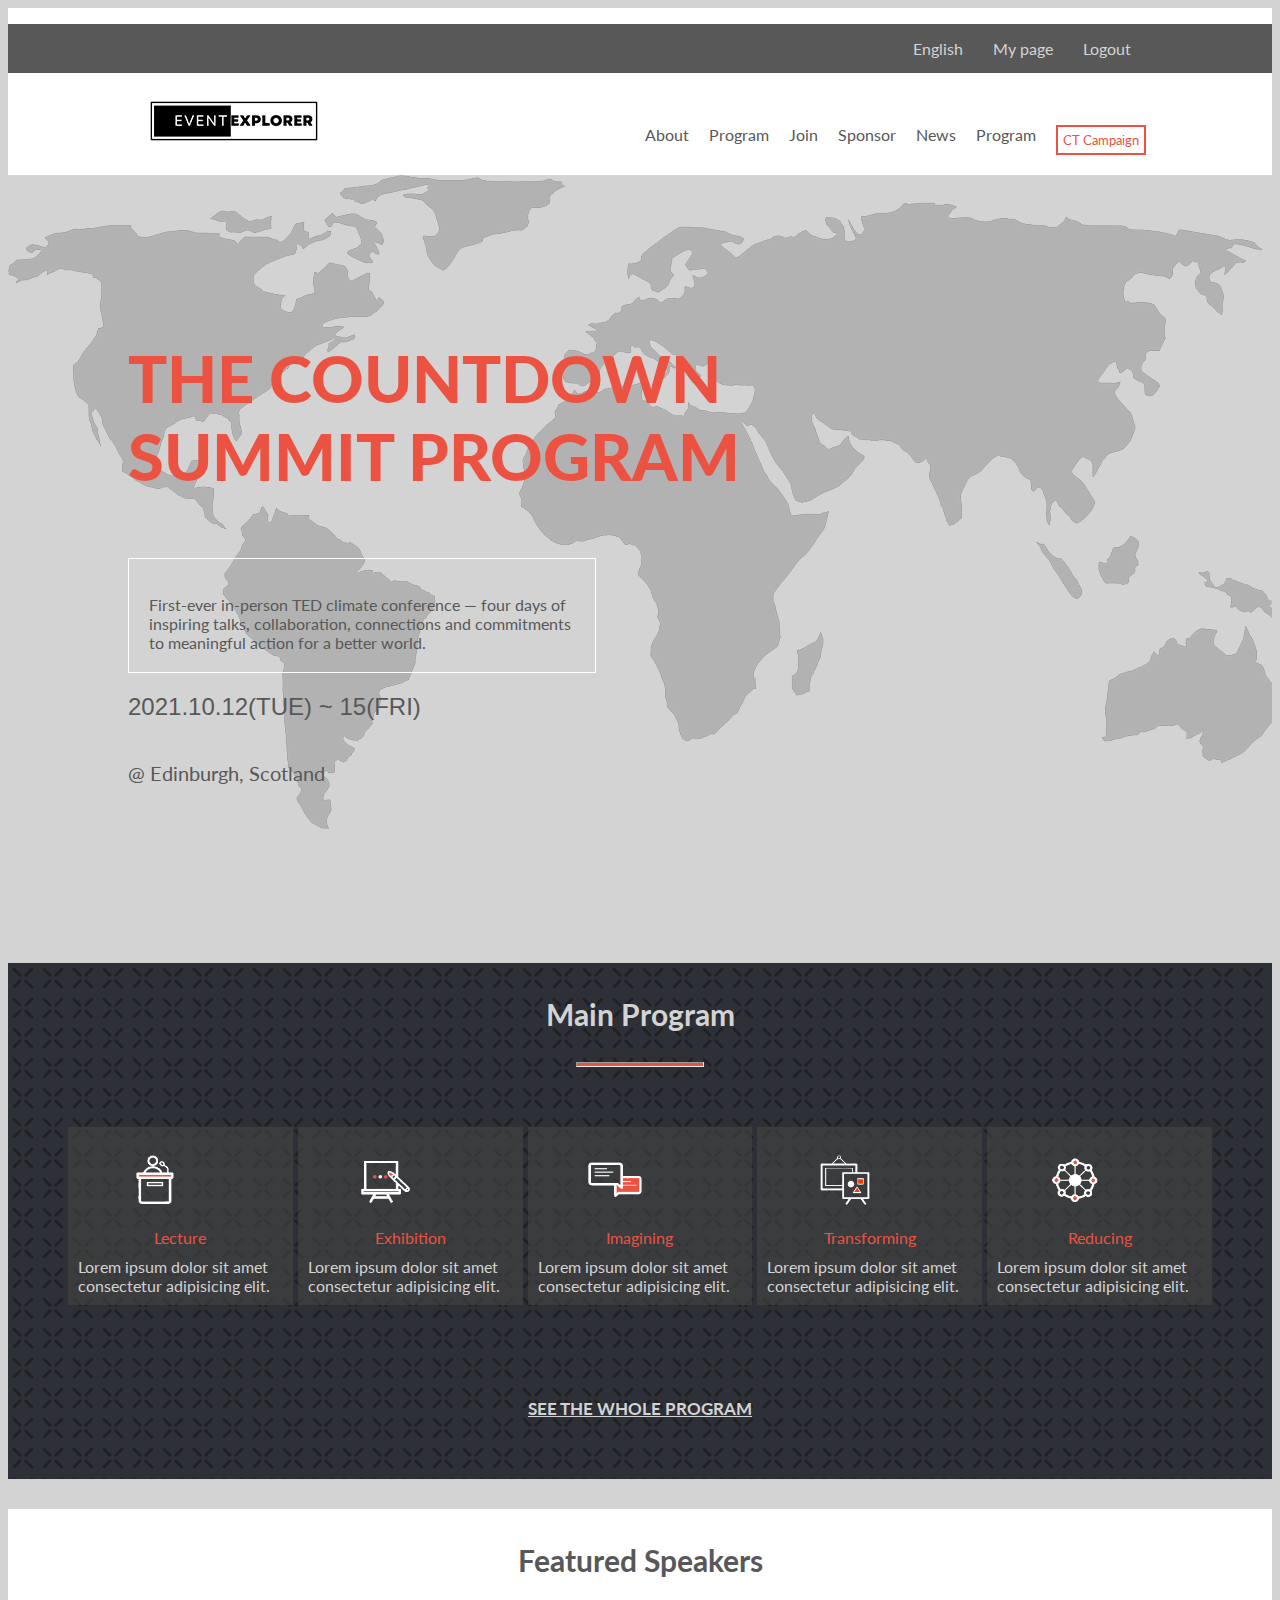
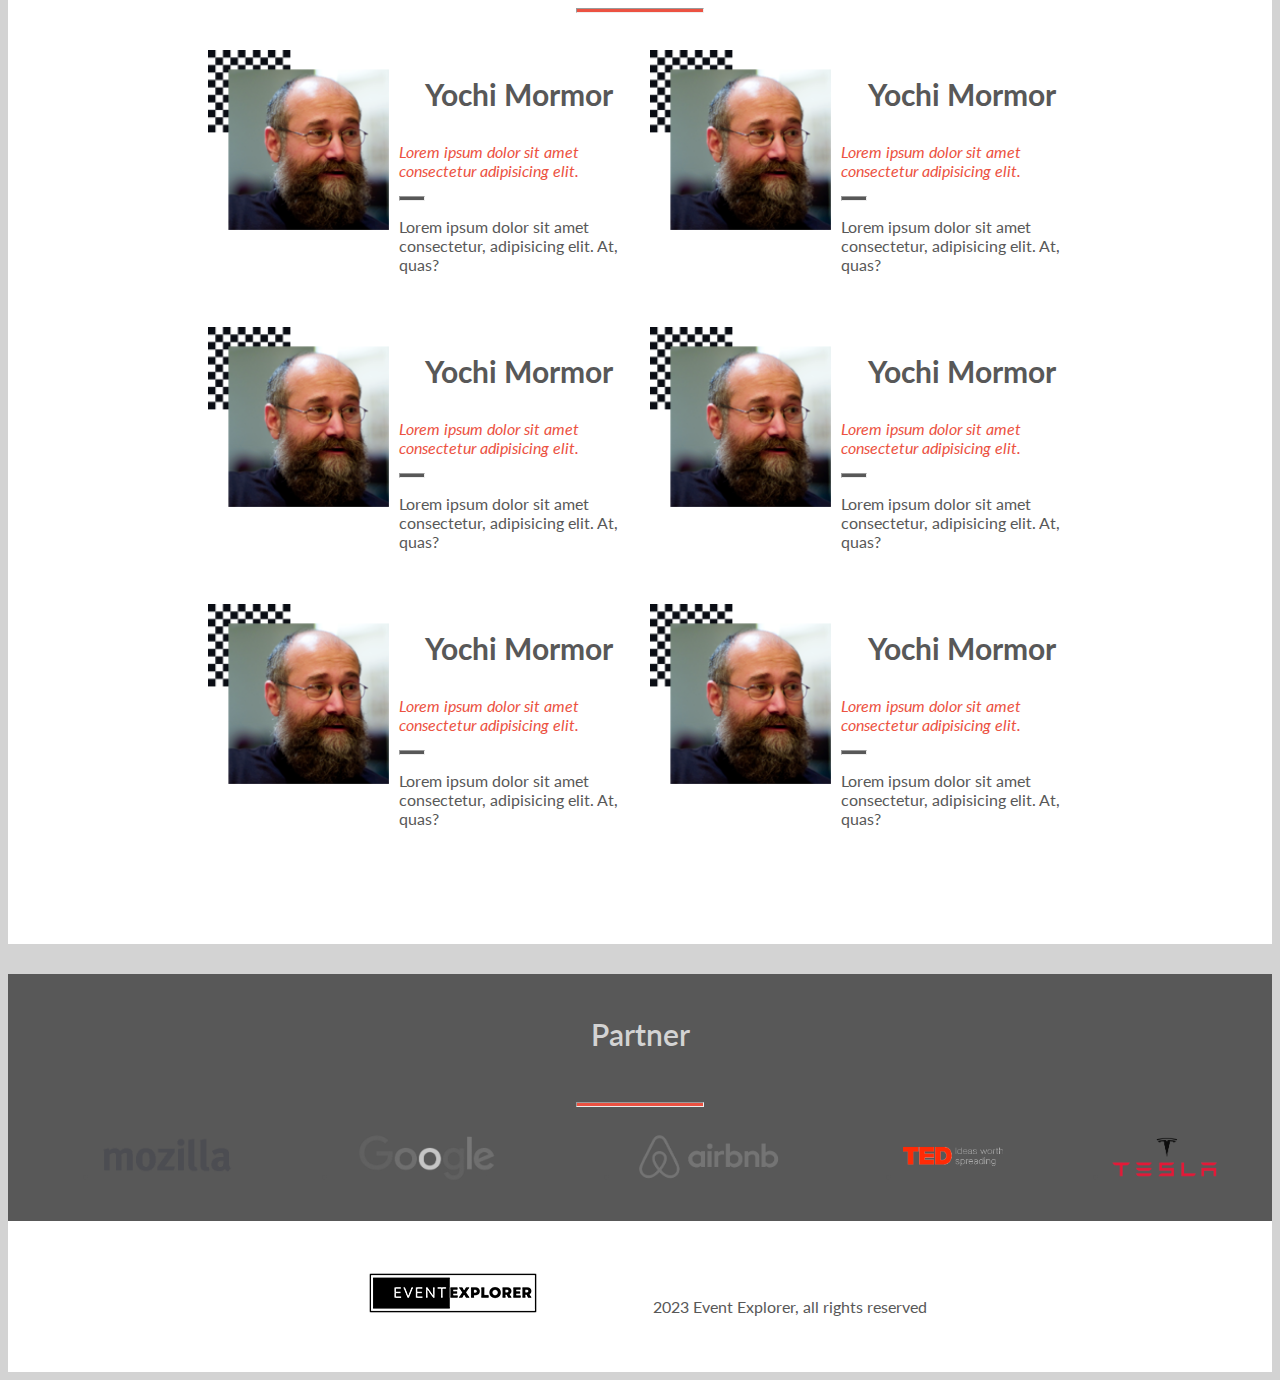
<file: index.html>
<!DOCTYPE html>
<html lang="en">
  <head>
    <meta charset="UTF-8" />
    <meta http-equiv="X-UA-Compatible" content="IE=edge" />
    <meta name="viewport" content="width=device-width, initial-scale=1.0" />
    <link
      href="https://cdn.jsdelivr.net/npm/bootstrap@5.1.3/dist/css/bootstrap.min.css"
      rel="stylesheet"
      integrity="sha384-1BmE4kWBq78iYhFldvKuhfTAU6auU8tT94WrHftjDbrCEXSU1oBoqyl2QvZ6jIW3"
      crossorigin="anonymous"
    />
    <link
      rel="stylesheet"
      href="https://use.fontawesome.com/releases/v5.15.4/css/all.css"
      integrity="sha384-DyZ88mC6Up2uqS4h/KRgHuoeGwBcD4Ng9SiP4dIRy0EXTlnuz47vAwmeGwVChigm"
      crossorigin="anonymous"
    />
    <link rel="stylesheet" href="style.css" />
    <link rel="stylesheet" href="mobileNav.css" />
    <title>Event Explorer</title>
  </head>
  <body>
    <header>
      <!-- mobile menu: only visible on mobile -->
      <div class="open">
        <span class="cls"></span>
        <div id=mobile-nav>
          <ul class="sub-menu">
            <li>
              <a href="./about.html">About</a>
            </li>
            <li>
              <a href="#">Program</a>
            </li>
            <li>
              <a href="#">Join</a>
            </li>
            <li>
              <a href="#">Sponsor</a>
            </li>
          </ul>
        </div>
        <span class="cls"></span>
      </div>
      <!-- Desktop menu: only visible on desktop -->
      <nav>
        <div class="social">
          <ul>
            <li>
              <a><i class="fab fa-facebook-f"></i></a>
            </li>
            <li>
              <a><i class="fab fa-twitter"></i></a>
            </li>
            <li><a>English</a></li>
            <li><a>My page</a></li>
            <li><a>Logout</a></li>
          </ul>
        </div>
        <div class="navigation">
          <a href="index.html"><img src="images/logo.png" class="navImage" alt="" /></a>
          <ul>
            <li><a href="./about.html">About</a></li>
            <li><a href="#">Program</a></li>
            <li><a href="#">Join</a></li>
            <li><a href="#">Sponsor</a></li>
            <li><a href="#">News</a></li>
            <li><a href="#">Program</a></li>
            <li><button type="button">CT Campaign</button></li>
          </ul>
        </div>
      </nav>
    </header>

    <main>
      <section class="banner">
        <h1>the countdown summit program</h1>
        <div class="banner-summary">
          <p>
            First-ever in-person TED climate conference — four days of inspiring
            talks, collaboration, connections and commitments to meaningful
            action for a better world.
          </p>
        </div>
        <h2>2021.10.12(tue) ~ 15(fri)</h2>
        <p class="location">@ Edinburgh, Scotland</p>
      </section>

      <section class="programs">
        <h3>Main Program</h3>
        <hr class="line" />

        <div class="program-lineout">
          <div id="program-0" class="p-cards">
            <img src="images/icon4.png" alt="" />
            <p class="title">Lecture</p>
            <p>Lorem ipsum dolor sit amet consectetur adipisicing elit.</p>
          </div>
          <div id="program-1" class="p-cards">
            <img src="images/icon1.png" alt="" />
            <p class="title">Exhibition</p>
            <p>Lorem ipsum dolor sit amet consectetur adipisicing elit.</p>
          </div>
          <div id="program-2" class="p-cards">
            <img src="images/icon2.png" alt="" />
            <p class="title">Imagining</p>
            <p>Lorem ipsum dolor sit amet consectetur adipisicing elit.</p>
          </div>
          <div id="program-3" class="p-cards">
            <img src="images/icon3.png" alt="" />
            <p class="title">Transforming</p>
            <p>Lorem ipsum dolor sit amet consectetur adipisicing elit.</p>
          </div>
          <div id="program-4" class="p-cards">
            <img src="images/icon.png" alt="" />
            <p class="title">Reducing</p>
            <p>Lorem ipsum dolor sit amet consectetur adipisicing elit.</p>
          </div>
        </div>
        <h3 class="go"><a href="">SEE THE WHOLE PROGRAM</a></h3>
        <button type="button">join CT summit program 2021</button>
      </section>

      <section class="speakers">
        <h3>featured speakers</h3>
        <hr class="line" />
        <div class="speakers-lineout"></div>
        <button id="button" type="button">More</button>
      </section>

      <section class="partner">
        <h3>Partner</h3>
        <hr class="line" />

        <ul class="partner-list">
          <li class="image"><img src="images/mozilla.png" alt="" /></li>
          <li><img src="images/google.png" alt="" /></li>
          <li><img src="images/air.png" alt="" /></li>
          <li class="image">
            <img src="images/ted.png" class="stretch" alt="" />
          </li>
          <li class="image">
            <img src="images/tesla.png" class="stretch" alt="" />
          </li>
        </ul>
      </section>
    </main>
    <footer>
      <div class="footer color-w">
        <img src="images/logo.png" alt="" />
        <p>2023 Event Explorer, all rights reserved</p>
      </div>
    </footer>

    <script
      src="https://cdn.jsdelivr.net/npm/bootstrap@5.1.3/dist/js/bootstrap.bundle.min.js"
      integrity="sha384-ka7Sk0Gln4gmtz2MlQnikT1wXgYsOg+OMhuP+IlRH9sENBO0LRn5q+8nbTov4+1p"
      crossorigin="anonymous"
    ></script>
    <script src="main.js"></script>
  </body>
</html>
</file>
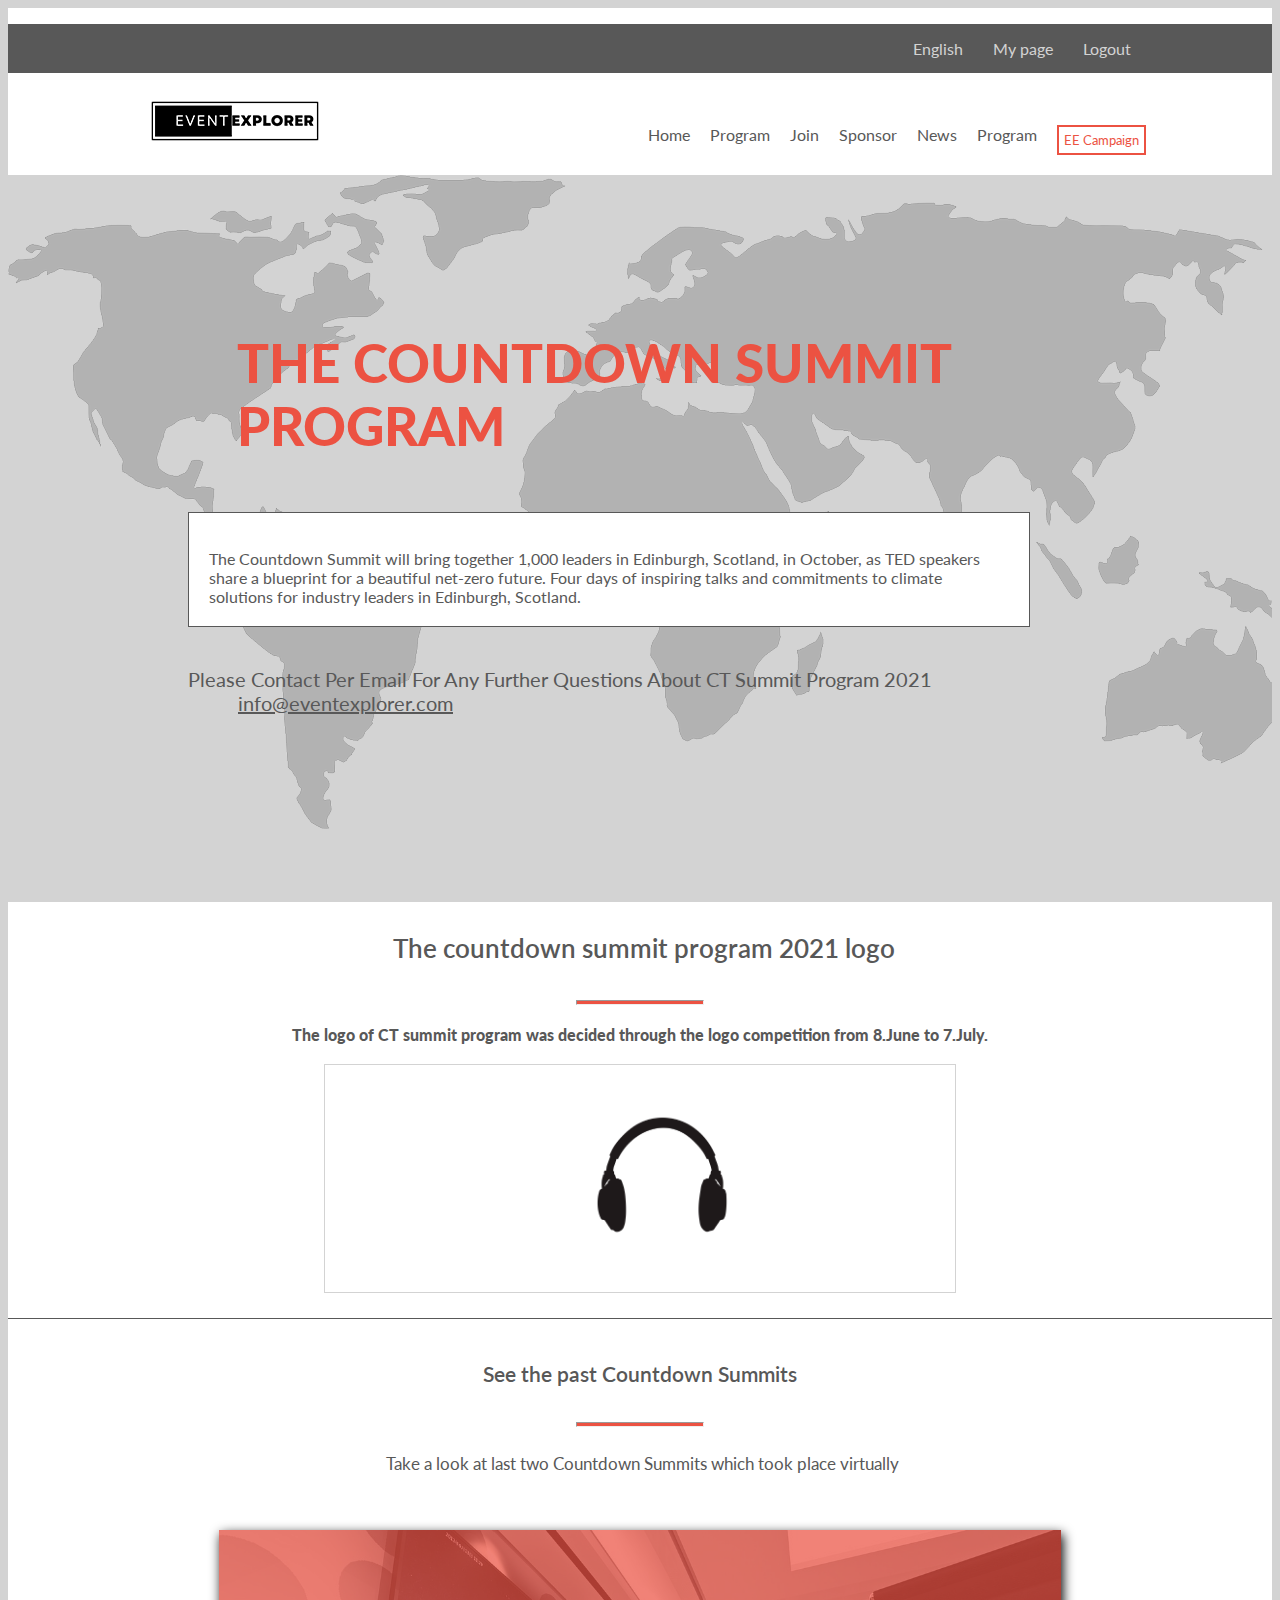
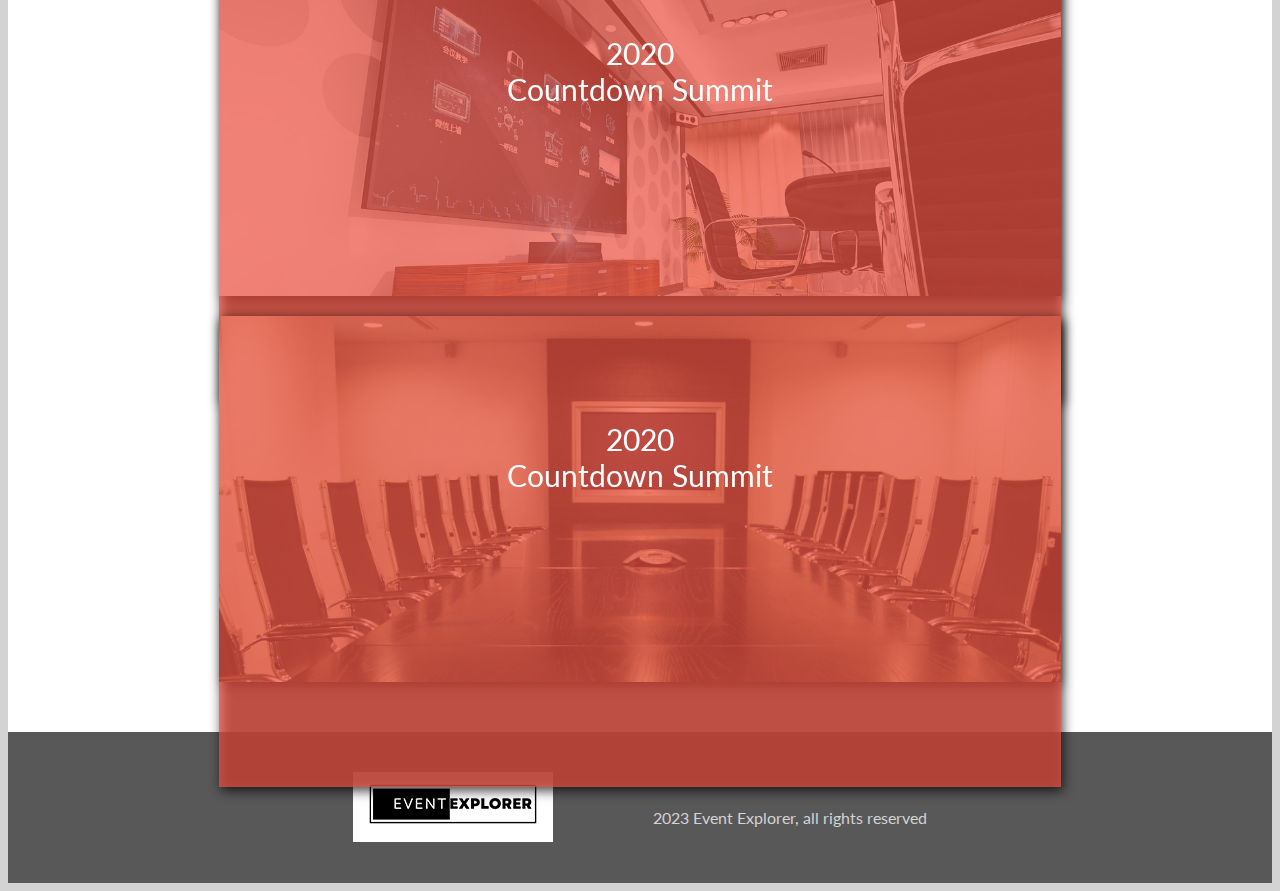
<file: about.html>
<!DOCTYPE html>
<html lang="en">
  <head>
    <meta charset="UTF-8" />
    <meta http-equiv="X-UA-Compatible" content="IE=edge" />
    <meta name="viewport" content="width=device-width, initial-scale=1.0" />
    <link
      href="https://cdn.jsdelivr.net/npm/bootstrap@5.1.3/dist/css/bootstrap.min.css"
      rel="stylesheet"
      integrity="sha384-1BmE4kWBq78iYhFldvKuhfTAU6auU8tT94WrHftjDbrCEXSU1oBoqyl2QvZ6jIW3"
      crossorigin="anonymous"
    />
    <link
      rel="stylesheet"
      href="https://use.fontawesome.com/releases/v5.15.4/css/all.css"
      integrity="sha384-DyZ88mC6Up2uqS4h/KRgHuoeGwBcD4Ng9SiP4dIRy0EXTlnuz47vAwmeGwVChigm"
      crossorigin="anonymous"
    />
    <link rel="stylesheet" href="style.css" />
    <link rel="stylesheet" href="mobileNav.css" />
    <title>About Event Explorer</title>
  </head>
  <body>
    <header>
      <!-- mobile menu: only visible on mobile -->
      <div class="open">
        <span class="cls"></span>
        <div id="mobile-nav">
          <ul class="sub-menu">
            <li>
              <a href="index.html">Home</a>
            </li>
            <li>
              <a href="#">Program</a>
            </li>
            <li>
              <a href="#">Join</a>
            </li>
            <li>
              <a href="#">Sponsor</a>
            </li>
          </ul>
        </div>
        <span class="cls"></span>
      </div>
      <!-- Desktop menu: only visible on desktop -->
      <nav>
        <div class="social">
          <ul>
            <li>
              <a><i class="fab fa-facebook-f"></i></a>
            </li>
            <li>
              <a><i class="fab fa-twitter"></i></a>
            </li>
            <li><a>English</a></li>
            <li><a>My page</a></li>
            <li><a>Logout</a></li>
          </ul>
        </div>
        <div class="navigation">
          <a href="index.html"><img src="images/logo.png" class="navImage" alt="" /></a>
          <ul>
            <li><a href="./index.html">Home</a></li>
            <li><a href="#">Program</a></li>
            <li><a href="#">Join</a></li>
            <li><a href="#">Sponsor</a></li>
            <li><a href="#">News</a></li>
            <li><a href="#">Program</a></li>
            <li><button type="button">EE Campaign</button></li>
          </ul>
        </div>
      </nav>
    </header>

    <main>
      <section class="banner">
        <h1 class="margin-left">the countdown summit program</h1>
        <div class="banner-summary move white-bg">
          <p>
            The Countdown Summit will bring together 1,000 leaders in Edinburgh,
            Scotland, in October, as TED speakers share a blueprint for a
            beautiful net-zero future. Four days of inspiring talks and
            commitments to climate solutions for industry leaders in Edinburgh,
            Scotland.
          </p>
        </div>
        <p class="location side">
          Please contact per Email for any further questions about CT summit
          program 2021 <br />
          <span>info@eventexplorer.com</span>
        </p>
      </section>

      <section class="about">
        <h3>The countdown summit program 2021 logo</h3>
        <hr class="line" />
        <p>
          The logo of CT summit program was decided through the logo competition
          from 8.June to 7.July.
        </p>
        <div class="about-logo">
          <img src="images/headphone.png" alt="" />
        </div>
      </section>

      <section class="past-events">
        <h3>See the past Countdown Summits</h3>
        <hr class="line" />
        <p class="event-summary">
          Take a look at last two Countdown Summits which took place virtually
        </p>
        <div class="event-list">
          <div id="event-0">
            <div class="bg-color">
              <span>2020</span> <br />
              Countdown Summit
            </div>
          </div>
          <div id="event-1">
            <div class="bg-color">
              <span>2020</span> <br />
              Countdown Summit
            </div>
          </div>
        </div>
      </section>

      <section class="partner off">
        <h3>Partner</h3>
        <hr class="line" />

        <ul class="partner-list">
          <li class="image"><img src="images/mozilla.png" alt="" /></li>
          <li><img src="images/google.png" alt="" /></li>
          <li><img src="images/air.png" alt="" /></li>
          <li class="image">
            <img src="images/ted.png" class="stretch" alt="" />
          </li>
          <li class="image">
            <img src="images/tesla.png" class="stretch" alt="" />
          </li>
        </ul>
      </section>
      <footer>
        <div class="footer">
          <img src="images/logo.png" alt="" />
          <p>2023 Event Explorer, all rights reserved</p>
        </div>
      </footer>
    </main>

    <script
      src="https://cdn.jsdelivr.net/npm/bootstrap@5.1.3/dist/js/bootstrap.bundle.min.js"
      integrity="sha384-ka7Sk0Gln4gmtz2MlQnikT1wXgYsOg+OMhuP+IlRH9sENBO0LRn5q+8nbTov4+1p"
      crossorigin="anonymous"
    ></script>
    <script src="main.js"></script>
  </body>
</html>
</file>
<file: style.css>
@import url("http://fonts.cdnfonts.com/css/cocogoose");
@import url("https://fonts.googleapis.com/css2?family=Lato:wght@300;400;700;900&display=swap");

body {
  background: #d3d3d3;
  color: #585858;
  font-family: "Lato", sans-serif;
}

.navigation ul li a {
  text-decoration: none;
  color: #585858;
}

.navigation ul li a:hover {
  color: #ec5242;
}

hr {
  width: 10%;
  height: 3px !important;
  margin: auto;
  background-color: #ec5242;
}

.banner {
  background-image: url("images/world.png");
  background-repeat: no-repeat;
  padding: 20px 0;
}

.banner h1 {
  font-family: "Lato", sans-serif;
  color: #ec5242;
  font-weight: 900;
  padding-top: 20px;
  padding-left: 20px;
  padding-bottom: 20px;
  font-size: 35px;
  width: 100%;
  text-transform: uppercase;
}

.banner .banner-summary {
  font-family: "Lato", sans-serif;
  font-weight: 400;
  border: 1px solid #fff;
  padding: 20px;
  margin: 0 15px 0 20px;
}

.banner .white-bg {
  background-color: #fff;
  border: 1px solid #585858;
}

.about p {
  margin: 20px;
  font-family: "Lato", sans-serif;
  text-align: center;
}

.banner .banner-summary p {
  margin-bottom: 0;
}

.banner span {
  text-transform: lowercase;
  margin-left: 50px;
  text-decoration: underline;
}

.banner h2 {
  font-family: "COCOGOOSE", sans-serif;
  font-weight: 400;
  text-transform: uppercase;
  margin-top: 20px;
  padding-left: 20px;
  font-size: 24px;
}

.banner .location {
  text-transform: capitalize;
  font-family: "Lato", sans-serif;
  margin-left: 20px;
  font-size: 20px;
  padding-top: 20px;
}

.programs {
  background-image: url("images/bg.png");
  padding-bottom: 20px;
}

.programs .go {
  display: none;
}

.programs h3 {
  text-align: center;
  color: #d3d3d3;
  padding-top: 20px;
}

.programs button {
  border: 0;
  background-color: #ec5242;
  color: #d3d3d3;
  height: 88px;
  font-size: 22px;
  padding: 13px;
  margin: 29px 44px 29px 44px;
  text-transform: capitalize;
  font-family: "Lato", sans-serif;
}

.speakers {
  background-color: #fff;
}

.speakers h3 {
  text-align: center;
  color: #585858;
  font-size: 30px;
  padding-top: 33px;
  text-transform: capitalize;
  font-family: "Lato", sans-serif;
}

#speaker-1 .speaker-summary,
#speaker-2 .speaker-summary,
#speaker-3 .speaker-summary,
#speaker-4 .speaker-summary,
#speaker-5 .speaker-summary,
#speaker-6 .speaker-summary {
  font-style: italic;
  color: #ec5242;
}

.speakers-lineout hr {
  margin-left: 0;
  background-color: #585858;
}

.speakers button {
  width: 90%;
  border: 1px solid #585858;
  background-color: #fff;
  padding: 20px 5px 20px 5px;
  margin: 50px 16px;
  border-radius: 5px;
  font-size: 25px;
  color: #585858;
  font-family: "Lato", sans-serif;
}

.about {
  background-color: #fff;
  font-family: "Lato", sans-serif;
  font-weight: 900;
  padding-bottom: 5px;
}

.about h3 {
  font-size: 26px;
  margin: 39px 40px 36px 47px;
  padding-top: 30px;
  font-family: "Lato", sans-serif;
  font-weight: 600;
  text-align: center;
}

.past-events {
  border-top: 1px solid #585858;
  background-color: #fff;
  padding-bottom: 20px;
}

.past-events h3 {
  font-size: 21px;
  margin: 42px 19px 36px 19px;
  font-family: "Lato", sans-serif;
  font-weight: 600;
  text-align: center;
}

.past-events .event-summary {
  font-family: "Lato", sans-serif;
  font-weight: 400;
  border: 1px solid #fff;
  padding: 25px;
  font-size: 17px;
  margin: 0 15px 0 20px;
  text-align: center;
}

.event-list {
  display: grid;
  grid-template-rows: auto auto;
  grid-template-columns: 1fr;
  gap: 20px;
  margin: 30px;
  height: 100%;
}

#event-0 {
  background-image: url("images/set.jpg");
  grid-row-start: 1;
  grid-column-start: 1;
  grid-row-end: 2;
  grid-column-end: 2;
  height: 250px;
  background-repeat: no-repeat;
  background-size: cover;
  filter: drop-shadow(2px 4px 6px black);
}

#event-1 {
  background-image: url("images/center.jpg");
  grid-row-start: 2;
  grid-column-start: 1;
  grid-row-end: 3;
  grid-column-end: 2;
  height: 250px;
  background-repeat: no-repeat;
  background-size: cover;
  filter: drop-shadow(2px 4px 6px black);
}

.event-list .bg-color {
  background-color: #ec5242b8;
  height: 100%;
  padding-top: 105px;
  font-size: 30px;
  text-align: center;
  color: #fff;
}

.partner {
  background-color: #585858;
  height: 100%;
  padding-bottom: 20px;
}

.partner h3 {
  color: #d3d3d3;
  font-size: 30px;
  padding-top: 42px;
  text-align: center;
  font-family: "Lato", sans-serif;
  font-weight: 600;
  padding-bottom: 20px;
}

.about-logo {
  border: 1px solid #d3d3d3;
  margin: 20px;
}

@media screen and (max-width: 768px) {
  nav {
    display: none;
  }

  .program-lineout {
    display: -ms-grid;
    display: grid;
    -ms-grid-rows: auto auto auto auto auto;
    grid-template-rows: auto auto auto auto auto;
    -ms-grid-columns: 1fr;
    grid-template-columns: 1fr;
    gap: 10px;
    height: 100%;
    padding: 20px;
  }

  #program-0 {
    background-color: rgba(68, 68, 68, 0.64);
    grid-row: 1;
    grid-row-start: 1;
    grid-column: 1;
    grid-column-start: 1;
    grid-row-end: 2;
    grid-column-end: 2;
    display: flex;
  }

  .off.off {
    display: block;
  }

  .footer img {
    height: 100px;
  }

  .partner-list img {
    height: 42px;
  }

  .about-logo img {
    height: 120px;
    margin-left: 100px;
  }

  #program-0 img {
    height: 60px;
    margin-top: 12%;
    margin-left: 5px;
  }

  .footer p {
    font-size: 13px;
    padding-top: 37px;
    margin: 14px;
    font-family: "Lato", sans-serif;
    color: #585858;
  }

  #program-0 p {
    margin: 20px 5px;
    font-size: 17px;
    color: #d3d3d3;
  }

  #program-0 .title {
    color: #ec5242;
    margin-top: 16%;
    margin-bottom: 12%;
  }

  #program-1 {
    background-color: rgba(68, 68, 68, 0.64);
    grid-row: 2;
    grid-row-start: 2;
    grid-column: 1;
    grid-column-start: 1;
    grid-row-end: 3;
    grid-column-end: 2;
    display: flex;
  }

  #program-1 img {
    height: 60px;
    margin-top: 12%;
    margin-left: 5px;
  }

  #program-1 p {
    margin: 20px 5px;
    font-size: 17px;
    color: #d3d3d3;
  }

  #program-1 .title {
    color: #ec5242;
    margin-top: 16%;
    margin-bottom: 12%;
  }

  #program-2 {
    background-color: rgba(68, 68, 68, 0.64);
    grid-row: 3;
    grid-row-start: 3;
    grid-column: 1;
    grid-column-start: 1;
    grid-row-end: 4;
    grid-column-end: 2;
    display: flex;
  }

  #program-2 img {
    height: 60px;
    margin-top: 12%;
    margin-left: 5px;
  }

  #program-2 p {
    margin: 20px 5px;
    font-size: 17px;
    color: #d3d3d3;
  }

  #program-2 .title {
    color: #ec5242;
    margin-top: 16%;
    margin-bottom: 12%;
  }

  #program-3 {
    background-color: rgba(68, 68, 68, 0.64);
    grid-row: 4;
    grid-row-start: 4;
    grid-column: 1;
    grid-column-start: 1;
    grid-row-end: 5;
    grid-column-end: 2;
    display: flex;
  }

  #program-3 img {
    height: 60px;
    margin-top: 12%;
    margin-left: 5px;
  }

  #program-3 p {
    margin: 20px 5px;
    font-size: 17px;
    color: #d3d3d3;
  }

  #program-3 .title {
    color: #ec5242;
    margin-top: 16%;
    margin-bottom: 12%;
  }

  #program-4 {
    background-color: rgba(68, 68, 68, 0.64);
    grid-row: 5;
    grid-row-start: 5;
    grid-column: 1;
    grid-column-start: 1;
    grid-row-end: 6;
    grid-column-end: 2;
    display: flex;
  }

  #program-4 img {
    height: 60px;
    margin-top: 12%;
    margin-left: 5px;
  }

  #program-4 p {
    margin: 20px 5px;
    font-size: 17px;
    color: #d3d3d3;
  }

  #program-4 .title {
    margin-top: 16%;
    margin-bottom: 12%;
    color: #ec5242;
  }

  .speakers-lineout {
    display: -ms-grid;
    display: grid;
    -ms-grid-rows: 1fr 1fr;
    grid-template-rows: 1fr 1fr;
    -ms-grid-columns: 1fr;
    grid-template-columns: 1fr;
    height: 100%;
    gap: 30px;
  }

  #speaker-1 {
    grid-row: 1;
    grid-row-start: 1;
    grid-column: 1;
    grid-column-start: 1;
    grid-row-end: 2;
    grid-column-end: 2;
    display: flex;
  }

  #speaker-1 img {
    height: 150px;
    margin: 17px;
  }

  #speaker-1 h3 {
    color: #272a31;
    text-align: left;
    font-family: "COCOGOOSE", sans-serif;
    font-size: 25px;
  }

  #speaker-1 p {
    color: #272a31;
    font-family: "Lato", sans-serif;
  }

  #speaker-2 {
    grid-row: 2;
    grid-row-start: 2;
    grid-column: 1;
    grid-column-start: 1;
    grid-row-end: 3;
    grid-column-end: 2;
    display: flex;
  }

  #speaker-2 img {
    height: 150px;
    margin: 17px;
  }

  #speaker-2 h3 {
    color: #272a31;
    text-align: left;
    font-family: "COCOGOOSE", sans-serif;
    font-size: 25px;
  }

  #speaker-2 .speaker-summary {
    font-style: italic;
    color: #ec5242;
  }

  #speaker-2 p {
    color: #272a31;
    font-family: "Lato", sans-serif;
  }

  #speaker-3 {
    grid-row: 3;
    grid-row-start: 3;
    grid-column: 1;
    grid-column-start: 1;
    grid-row-end: 4;
    grid-column-end: 2;
    display: flex;
  }

  #speaker-3 img {
    height: 150px;
    margin: 17px;
  }

  #speaker-3 h3 {
    color: #272a31;
    text-align: left;
    font-family: "COCOGOOSE", sans-serif;
    font-size: 25px;
  }

  #speaker-3 p {
    color: #272a31;
    font-family: "Lato", sans-serif;
  }

  #speaker-4 {
    grid-row: 4;
    grid-row-start: 4;
    grid-column: 1;
    grid-column-start: 1;
    grid-row-end: 5;
    grid-column-end: 2;
    display: flex;
  }

  #speaker-4 img {
    height: 150px;
    margin: 17px;
  }

  #speaker-4 h3 {
    color: #272a31;
    text-align: left;
    font-family: "COCOGOOSE", sans-serif;
    font-size: 25px;
  }

  #speaker-4 p {
    color: #272a31;
    font-family: "Lato", sans-serif;
  }

  #speaker-5 {
    grid-row: 5;
    grid-row-start: 5;
    grid-column: 1;
    grid-column-start: 1;
    grid-row-end: 6;
    grid-column-end: 2;
    display: flex;
  }

  #speaker-5 img {
    height: 150px;
    margin: 17px;
  }

  #speaker-5 h3 {
    color: #272a31;
    text-align: left;
    font-family: "COCOGOOSE", sans-serif;
    font-size: 25px;
  }

  #speaker-5 p {
    color: #272a31;
    font-family: "Lato", sans-serif;
  }

  #speaker-6 {
    grid-row: 6;
    grid-row-start: 6;
    grid-column: 1;
    grid-column-start: 1;
    grid-row-end: 7;
    grid-column-end: 2;
    display: flex;
  }

  #speaker-6 img {
    height: 150px;
    margin: 17px;
  }

  #speaker-6 h3 {
    color: #272a31;
    text-align: left;
    font-family: "COCOGOOSE", sans-serif;
    font-size: 25px;
  }

  #speaker-6 p {
    color: #272a31;
    font-family: "Lato", sans-serif;
  }

  .partner-list {
    display: flex;
    flex-wrap: wrap;
    padding-left: 0;
    justify-content: space-around;
  }

  .partner-list .stretch {
    height: 72px;
  }

  .footer {
    display: flex;
    background-color: #fff;
    padding: 21px 29px;
    justify-content: space-around;
  }
}
</file>
<file: mobileNav.css>
@import url("http://fonts.cdnfonts.com/css/cocogoose");
@import url("https://fonts.googleapis.com/css2?family=Lato:wght@300;400;700;900&display=swap");

.open {
  position: relative;
  top: 15px;
  left: 25px;
  width: 50px;
  height: 50px;
  display: block;
  cursor: pointer;
  -webkit-transition: opacity 0.2s linear;
  transition: opacity 0.2s linear;
}

.open:hover {
  opacity: 0.8;
}

.open span {
  display: block;
  float: left;
  clear: both;
  height: 10px;
  width: 50px;
  border-radius: 40px;
  background-color: #272a31;
  position: absolute;
  right: 3px;
  top: 3px;
  overflow: hidden;
  -webkit-transition: all 0.4s ease;
  transition: all 0.4s ease;
}

.open span:nth-child(1) {
  margin-top: 10px;
  z-index: 9;
}

.open #mobile-nav {
  display: block;
  float: left;
  clear: both;
  height: 10px;
  width: 50px;
  background-color: #272a31;
  right: 3px;
  top: 3px;
  position: absolute;
  overflow: hidden;
  -webkit-transition: all 0.4s ease;
  transition: all 0.4s ease;
  margin-top: 25px;
  border-radius: 10px;
}

.open span:nth-child(3) {
  margin-top: 40px;
}

.sub-menu {
  -webkit-transition: all 0.8s cubic-bezier(0.68, -0.55, 0.265, 1.55);
  transition: all 0.8s cubic-bezier(0.68, -0.55, 0.265, 1.55);
  height: 0;
  width: 0;
  left: 0;
  top: 0;
  position: relative;
  background-color: #ec5242;
  border-radius: 50%;
  z-index: 18;
  overflow: hidden;
}

.sub-menu li {
  display: block;
  float: right;
  clear: both;
  height: auto;
  margin-right: -160px;
  -webkit-transition: all 0.5s cubic-bezier(0.68, -0.55, 0.265, 1.55);
  transition: all 0.5s cubic-bezier(0.68, -0.55, 0.265, 1.55);
}

.oppenned li {
  margin-right: 168px;
}

.sub-menu li:first-child {
  margin-top: 180px;
}

.sub-menu li:nth-child(1) {
  -webkit-transition-delay: 0.05s;
  transition-delay: 0.05s;
}

.sub-menu li:nth-child(2) {
  -webkit-transition-delay: 0.1s;
  transition-delay: 0.1s;
}

.sub-menu li:nth-child(3) {
  -webkit-transition-delay: 0.15s;
  transition-delay: 0.15s;
}

.sub-menu li:nth-child(4) {
  -webkit-transition-delay: 0.2s;
  transition-delay: 0.2s;
}

.sub-menu li:nth-child(5) {
  -webkit-transition-delay: 0.25s;
  transition-delay: 0.25s;
}

.sub-menu li a {
  color: #fff;
  font-family: "Lato", Arial, Helvetica, sans-serif;
  font-size: 16px;
  width: 100%;
  display: block;
  float: left;
  line-height: 40px;
}

.oppenned .sub-menu {
  opacity: 1;
  height: 400px;
  width: 400px;
  position: fixed;
}

.oppenned span:nth-child(1),
.oppenned span:nth-child(3) {
  z-index: 100;
  -webkit-transform: rotate(45deg);
  transform: rotate(45deg);
}

.oppenned span:nth-child(1) {
  -webkit-transform: rotate(45deg) translateY(12px) translateX(12px);
  transform: rotate(45deg) translateY(12px) translateX(12px);
}

.oppenned #mobile-nav {
  position: fixed;
  height: 400px;
  width: 400px;
  left: -160px;
  top: -160px;
  border-radius: 50%;
  background-color: #585858;
  overflow: visible;
}

.oppenned span:nth-child(3) {
  -webkit-transform: rotate(-45deg) translateY(-10px) translateX(10px);
  transform: rotate(-45deg) translateY(-10px) translateX(10px);
}

.off {
  display: none;
}

@media screen and (min-width: 768px) {
  .open {
    display: none;
  }

  nav {
    display: flex;
    -webkit-box-orient: vertical;
    -webkit-box-direction: normal;
    -ms-flex-direction: column;
    flex-direction: column;
    background-color: #fff;
  }

  nav .social ul {
    background-color: #585858;
    color: #d3d3d3;
    list-style: none;
    display: flex;
    -webkit-box-pack: end;
    -ms-flex-pack: end;
    justify-content: flex-end;
    padding-right: 10%;
  }

  nav .social ul li {
    padding: 15px;
  }

  .navigation {
    display: flex;
    justify-content: space-around;
  }

  .navigation .navImage {
    height: 70px;
  }

  nav .navigation ul {
    display: flex;
    -webkit-box-pack: center;
    -ms-flex-pack: center;
    justify-content: center;
    list-style: none;
    color: #585858;
    margin-bottom: 0;
  }

  .about-logo {
    border: 1px solid #d3d3d3;
    margin: 20px 25%;
    padding: 42px;
  }

  .about-logo img {
    height: 140px;
    padding-left: 40%;
  }

  .footer img {
    height: 70px;
    padding: 0 100px 0 0;
  }

  nav .navigation ul li {
    padding: 20px 0 20px 20px;
  }

  nav .navigation ul li:hover {
    color: #ec5242;
  }

  nav .navigation ul li button {
    border: 2px solid #ec5242;
    color: #ec5242;
    background-color: #fff;
    text-align: center;
    padding: 5px;
    font-family: "Lato", sans-serif;
  }

  .margin-left.margin-left.margin-left {
    font-size: 53px;
    max-width: 86%;
    margin-left: 109px;
  }

  .banner.banner {
    padding: 100px 100px 128px 100px;
  }

  .banner.banner h1 {
    font-size: 65px;
    max-width: 63%;
  }

  .banner.banner .banner-summary.banner-summary {
    max-width: 40%;
  }

  .banner.banner .side {
    margin-left: 80px;
  }

  .programs.programs h3 {
    display: block;
    text-align: center;
    color: #d3d3d3;
    font-size: 30px;
    padding-top: 33px;
    text-transform: capitalize;
  }

  .programs.programs .go {
    font-size: 17px;
    padding-bottom: 40px;
    margin-bottom: 0;
  }

  .programs.programs .go a {
    color: #d3d3d3;
  }

  .programs.programs button {
    display: none;
  }

  .programs.programs .program-lineout {
    display: -ms-grid;
    display: grid;
    -ms-grid-rows: 1fr;
    grid-template-rows: 1fr;
    -ms-grid-columns: 1fr 1fr 1fr 1fr 1fr;
    grid-template-columns: 1fr 1fr 1fr 1fr 1fr;
    gap: 5px;
    height: 100%;
    margin: 60px;
  }

  .partner.partner .partner-list img {
    height: 50px;
  }

  .programs.programs .program-lineout .p-cards img {
    height: 50px;
    margin: 28px 20px 10px 60px;
  }

  .programs.programs #program-0 {
    background-color: rgba(68, 68, 68, 0.64);
    grid-row: 1;
    grid-row-start: 1;
    grid-column: 1;
    grid-column-start: 1;
    grid-row-end: 2;
    grid-column-end: 2;
  }

  .footer p {
    padding-top: 20px;
  }

  .programs.programs #program-0 p {
    color: #d3d3d3;
    margin: 10px;
  }

  .programs.programs #program-0 .title {
    text-align: center;
    color: #ec5242;
  }

  .programs.programs #program-1 {
    background-color: rgba(68, 68, 68, 0.64);
    grid-row: 1;
    grid-row-start: 1;
    grid-column: 2;
    grid-column-start: 2;
    grid-row-end: 2;
    grid-column-end: 3;
  }

  .programs.programs #program-1 p {
    color: #d3d3d3;
    margin: 10px;
  }

  .programs.programs #program-1 .title {
    text-align: center;
    color: #ec5242;
  }

  .programs.programs #program-2 {
    background-color: rgba(68, 68, 68, 0.64);
    grid-row: 1;
    grid-row-start: 1;
    grid-column: 3;
    grid-column-start: 3;
    grid-row-end: 2;
    grid-column-end: 4;
  }

  .programs.programs #program-2 p {
    color: #d3d3d3;
    margin: 10px;
  }

  .programs.programs #program-2 .title {
    text-align: center;
    color: #ec5242;
  }

  .programs.programs #program-3 {
    background-color: rgba(68, 68, 68, 0.64);
    grid-row: 1;
    grid-row-start: 1;
    grid-column: 4;
    grid-column-start: 4;
    grid-row-end: 2;
    grid-column-end: 5;
  }

  .programs.programs #program-3 p {
    color: #d3d3d3;
    margin: 10px;
  }

  .programs.programs #program-3 .title {
    text-align: center;
    color: #ec5242;
  }

  .programs.programs #program-4 {
    background-color: rgba(68, 68, 68, 0.64);
    grid-row: 1;
    grid-row-start: 1;
    grid-column: 5;
    grid-column-start: 5;
    grid-row-end: 2;
    grid-column-end: 6;
  }

  .programs.programs #program-4 p {
    color: #d3d3d3;
    margin: 10px;
  }

  .programs.programs #program-4 .title {
    text-align: center;
    color: #ec5242;
  }

  .speakers.speakers {
    padding-bottom: 100px;
  }

  .speakers.speakers button {
    display: none;
  }

  .speakers-lineout {
    display: -ms-grid;
    display: grid;
    -ms-grid-rows: auto auto auto;
    grid-template-rows: auto auto auto;
    -ms-grid-columns: auto auto;
    grid-template-columns: auto auto;
    gap: 0;
    height: 100%;
    margin: 0 15%;
  }

  .speakers-lineout #speaker-1,
  .speakers-lineout #speaker-2,
  .speakers-lineout #speaker-3,
  .speakers-lineout #speaker-4,
  .speakers-lineout #speaker-5,
  .speakers-lineout #speaker-6 {
    display: flex;
  }

  .speakers-lineout #speaker-1 img,
  .speakers-lineout #speaker-2 img,
  .speakers-lineout #speaker-3 img,
  .speakers-lineout #speaker-4 img,
  .speakers-lineout #speaker-5 img,
  .speakers-lineout #speaker-6 img {
    height: 180px;
    margin: 37px 10px 10px 10px;
  }

  .speakers-lineout #speaker-1 hr,
  .speakers-lineout #speaker-2 hr,
  .speakers-lineout #speaker-3 hr,
  .speakers-lineout #speaker-4 hr,
  .speakers-lineout #speaker-5 hr,
  .speakers-lineout #speaker-6 hr {
    margin-left: 0;
  }

  .partner.partner .partner-list {
    display: flex;
    -ms-flex-pack: distribute;
    justify-content: space-around;
    margin-top: 25px;
  }

  #event-0,
  #event-1 {
    max-width: 70%;
    height: 366px;
    margin-left: 15%;
  }

  .footer {
    display: flex;
    -webkit-box-pack: center;
    -ms-flex-pack: center;
    justify-content: center;
    padding: 40px;
    background-color: #585858;
    color: #d3d3d3;
  }

  .color-w {
    background-color: #fff;
    color: #585858;
  }

  .move.move {
    margin-left: 80px;
    max-width: 800px !important;
  }
}
</file>
